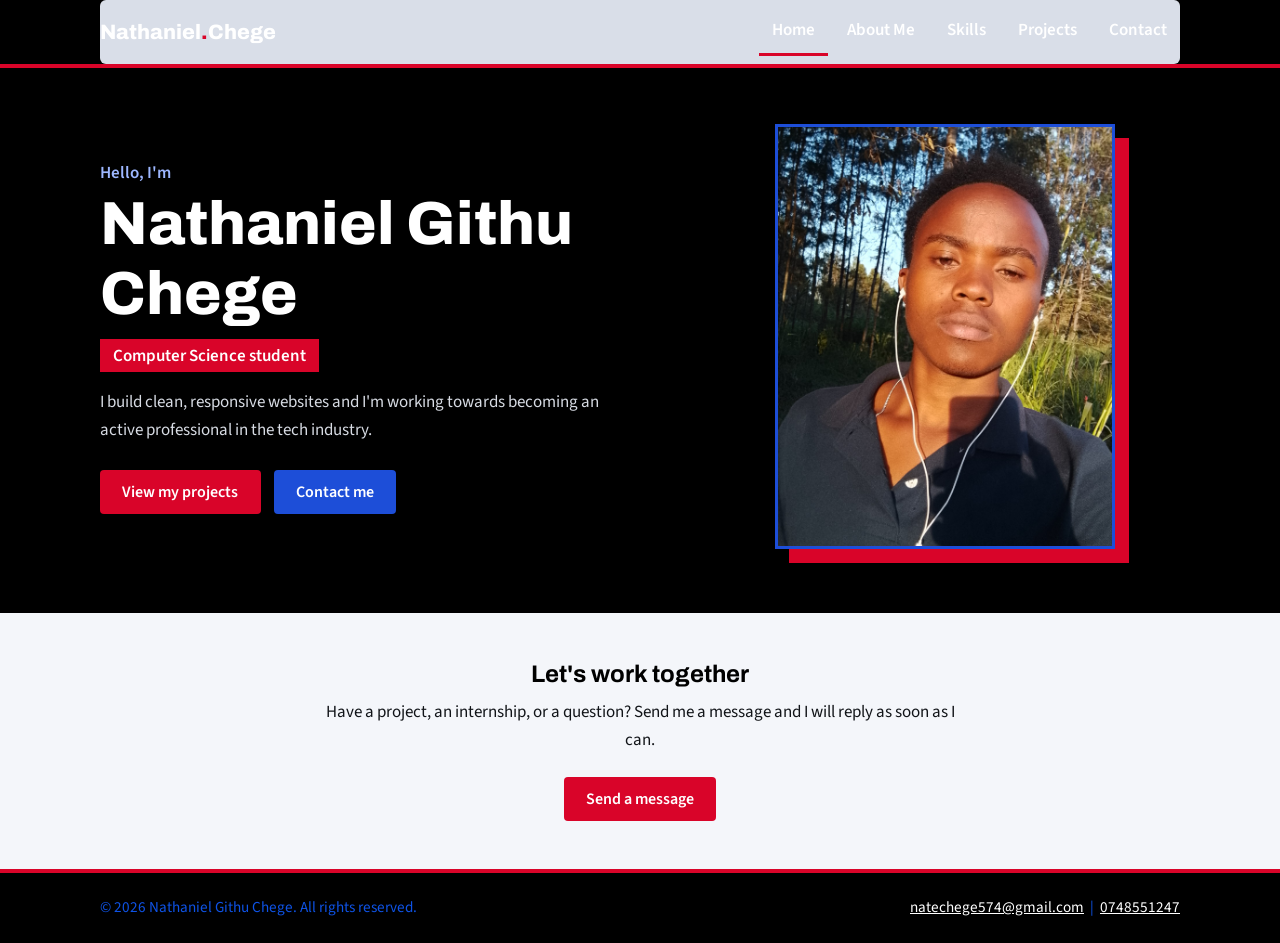
<file: index.html>
<!DOCTYPE html>
<html lang="en">
<head>
<meta charset="UTF-8">
<meta name="viewport" content="width=device-width, initial-scale=1">
<title>Home | Nathaniel Githu Chege</title>
<meta name="description" content="Personal portfolio of Nathaniel Githu Chege, Computer Science student.">
<link rel="preconnect" href="https://fonts.googleapis.com">
<link rel="preconnect" href="https://fonts.gstatic.com" crossorigin>
<link href="https://fonts.googleapis.com/css2?family=Archivo:wght@400;600;800&family=Source+Sans+3:wght@400;600&display=swap" rel="stylesheet">
<link rel="stylesheet" href="style.css">
</head>
<body>
<header class="site-header">
  <div class="wrap bar">
    <a class="brand" href="index.html">Nathaniel<span>.</span>Chege</a>
    <button class="menu-btn" aria-label="Open menu" aria-expanded="false" aria-controls="nav">Menu</button>
    <nav id="nav" aria-label="Main navigation"><ul><li><a href="index.html" class="active" aria-current="page">Home</a></li><li><a href="about.html">About Me</a></li><li><a href="skills.html">Skills</a></li><li><a href="projects.html">Projects</a></li><li><a href="contact.html">Contact</a></li></ul></nav>
  </div>
</header>
<main>
<section class="hero">
  <div class="wrap hero-grid">
    <div class="hero-text">
      <p class="hello">Hello, I'm</p>
      <h1>Nathaniel Githu Chege</h1>
      <p class="role">Computer Science student</p>
      <p class="lead">I build clean, responsive websites and I'm working towards becoming an active professional in the tech industry.</p>
      <div class="actions">
        <a class="btn btn-red" href="projects.html">View my projects</a>
        <a class="btn btn-blue" href="contact.html">Contact me</a>
      </div>
    </div>
    <div class="photo-frame">
      <!-- Add your photo: put it in the images folder and set src, e.g. images/profile.jpg -->
      <img src="images/n8888.png" alt="Portrait of Nathaniel Githu Chege" width="360" height="440">
    </div>
  </div>
</section>
<section class="section">
  <div class="wrap cta">
    <h2>Let's work together</h2>
    <p>Have a project, an internship, or a question? Send me a message and I will reply as soon as I can.</p>
    <a class="btn btn-red" href="contact.html">Send a message</a>
  </div>
</section>
</main>
<footer class="site-footer">
  <div class="wrap foot">
    <p>&copy; 2026 Nathaniel Githu Chege. All rights reserved.</p>
    <p><a href="mailto:natechege574@gmail.com">natechege574@gmail.com</a> &nbsp;|&nbsp; <a href="tel:+254748551247">0748551247</a></p>
  </div>
</footer>
<script src="script.js"></script>
</body>
</html>
</file>
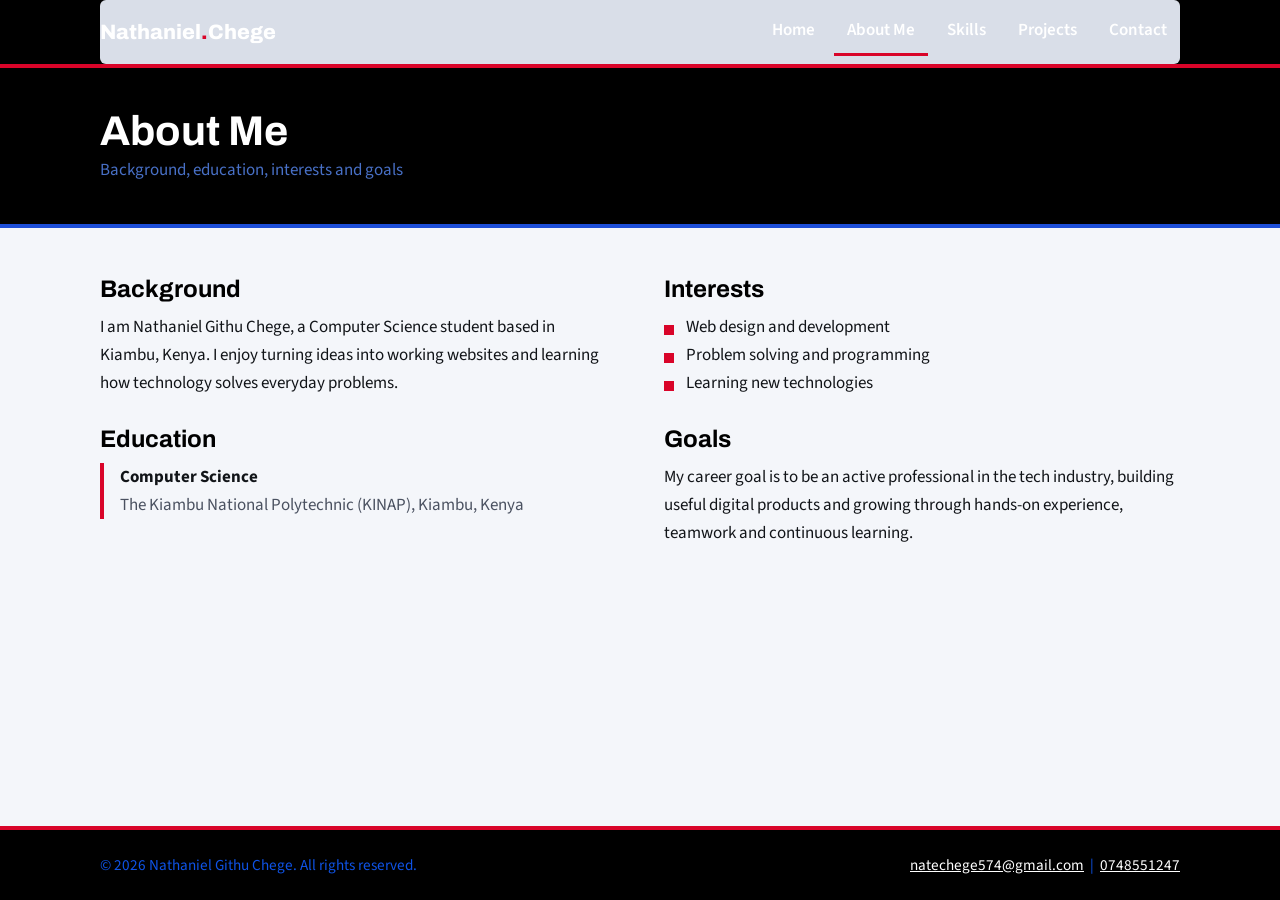
<file: about.html>
<!DOCTYPE html>
<html lang="en">
<head>
<meta charset="UTF-8">
<meta name="viewport" content="width=device-width, initial-scale=1">
<title>About Me | Nathaniel Githu Chege</title>
<meta name="description" content="Personal portfolio of Nathaniel Githu Chege, Computer Science student.">
<link rel="preconnect" href="https://fonts.googleapis.com">
<link rel="preconnect" href="https://fonts.gstatic.com" crossorigin>
<link href="https://fonts.googleapis.com/css2?family=Archivo:wght@400;600;800&family=Source+Sans+3:wght@400;600&display=swap" rel="stylesheet">
<link rel="stylesheet" href="style.css">
</head>
<body>
<header class="site-header">
  <div class="wrap bar">
    <a class="brand" href="index.html">Nathaniel<span>.</span>Chege</a>
    <button class="menu-btn" aria-label="Open menu" aria-expanded="false" aria-controls="nav">Menu</button>
    <nav id="nav" aria-label="Main navigation"><ul><li><a href="index.html">Home</a></li><li><a href="about.html" class="active" aria-current="page">About Me</a></li><li><a href="skills.html">Skills</a></li><li><a href="projects.html">Projects</a></li><li><a href="contact.html">Contact</a></li></ul></nav>
  </div>
</header>
<main>
<section class="page-head"><div class="wrap"><h1>About Me</h1><p>Background, education, interests and goals</p></div></section>
<section class="section"><div class="wrap two-col">
  <div>
    <h2>Background</h2>
    <p>I am Nathaniel Githu Chege, a Computer Science student based in Kiambu, Kenya. I enjoy turning ideas into working websites and learning how technology solves everyday problems.</p>
    <h2>Education</h2>
    <ul class="timeline">
      <li><strong>Computer Science</strong><span>The Kiambu National Polytechnic (KINAP), Kiambu, Kenya</span></li>
    </ul>
  </div>
  <div>
    <h2>Interests</h2>
    <ul class="ticks"><li>Web design and development</li><li>Problem solving and programming</li><li>Learning new technologies</li></ul>
    <h2>Goals</h2>
    <p>My career goal is to be an active professional in the tech industry, building useful digital products and growing through hands-on experience, teamwork and continuous learning.</p>
  </div>
</div></section>
</main>
<footer class="site-footer">
  <div class="wrap foot">
    <p>&copy; 2026 Nathaniel Githu Chege. All rights reserved.</p>
    <p><a href="mailto:natechege574@gmail.com">natechege574@gmail.com</a> &nbsp;|&nbsp; <a href="tel:+254748551247">0748551247</a></p>
  </div>
</footer>
<script src="script.js"></script>
</body>
</html>
</file>
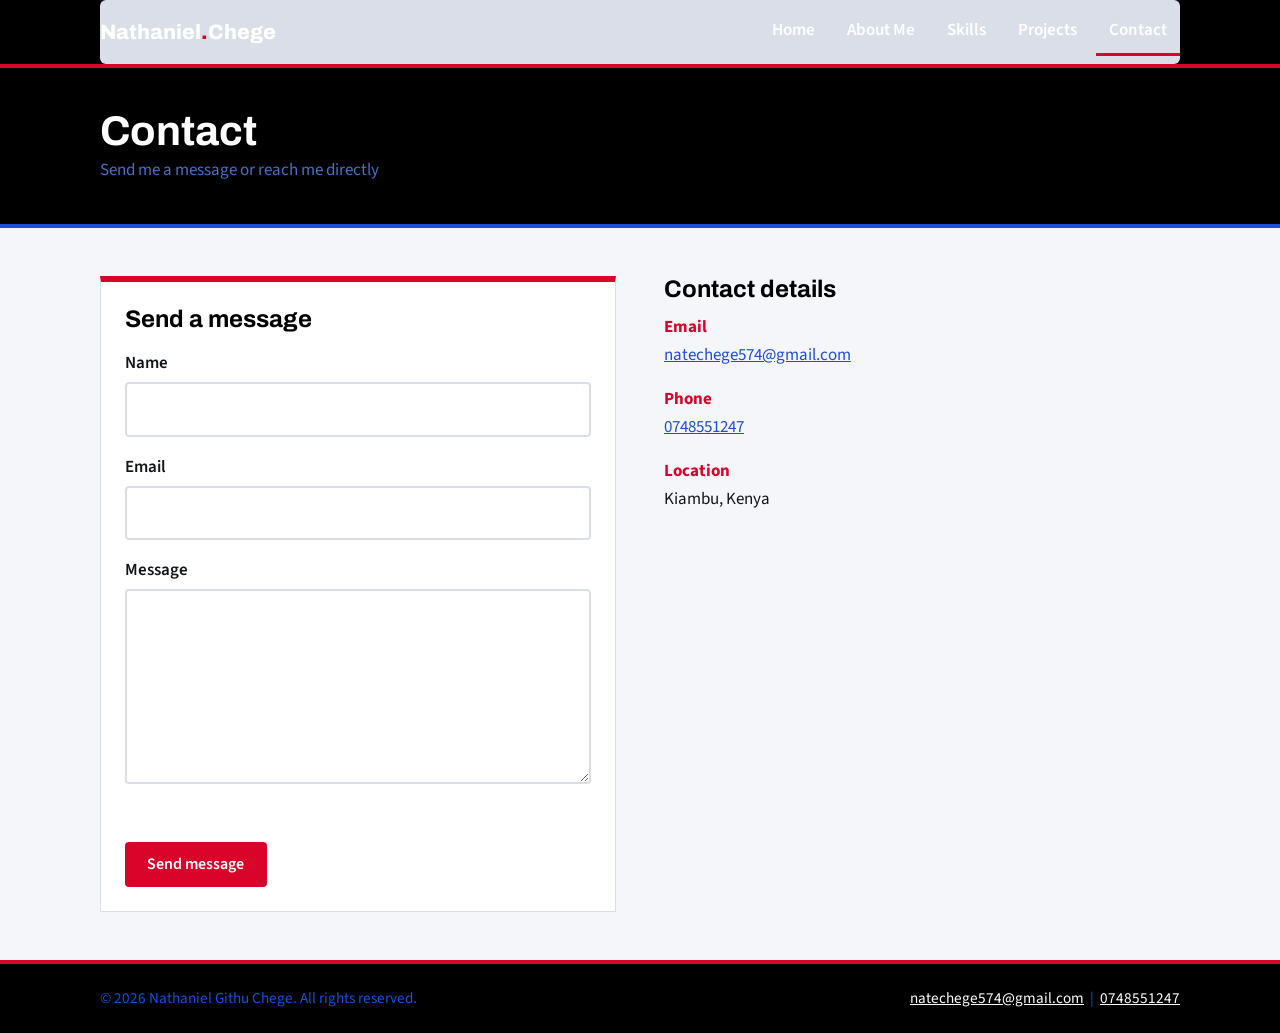
<file: contact.html>
<!DOCTYPE html>
<html lang="en">
<head>
<meta charset="UTF-8">
<meta name="viewport" content="width=device-width, initial-scale=1">
<title>Contact | Nathaniel Githu Chege</title>
<meta name="description" content="Personal portfolio of Nathaniel Githu Chege, Computer Science student.">
<link rel="preconnect" href="https://fonts.googleapis.com">
<link rel="preconnect" href="https://fonts.gstatic.com" crossorigin>
<link href="https://fonts.googleapis.com/css2?family=Archivo:wght@400;600;800&family=Source+Sans+3:wght@400;600&display=swap" rel="stylesheet">
<link rel="stylesheet" href="style.css">
</head>
<body>
<header class="site-header">
  <div class="wrap bar">
    <a class="brand" href="index.html">Nathaniel<span>.</span>Chege</a>
    <button class="menu-btn" aria-label="Open menu" aria-expanded="false" aria-controls="nav">Menu</button>
    <nav id="nav" aria-label="Main navigation"><ul><li><a href="index.html">Home</a></li><li><a href="about.html">About Me</a></li><li><a href="skills.html">Skills</a></li><li><a href="projects.html">Projects</a></li><li><a href="contact.html" class="active" aria-current="page">Contact</a></li></ul></nav>
  </div>
</header>
<main>
<section class="page-head"><div class="wrap"><h1>Contact</h1><p>Send me a message or reach me directly</p></div></section>
<section class="section"><div class="wrap two-col">
  <form id="contact-form" novalidate>
    <h2>Send a message</h2>
    <label for="name">Name</label>
    <input id="name" name="name" type="text" autocomplete="name" required>
    <label for="email">Email</label>
    <input id="email" name="email" type="email" autocomplete="email" required>
    <label for="message">Message</label>
    <textarea id="message" name="message" rows="6" required></textarea>
    <p id="form-note" role="status"></p>
    <button class="btn btn-red" type="submit">Send message</button>
  </form>
  <div>
    <h2>Contact details</h2>
    <ul class="contacts">
      <li><strong>Email</strong><a href="mailto:natechege574@gmail.com">natechege574@gmail.com</a></li>
      <li><strong>Phone</strong><a href="tel:+254748551247">0748551247</a></li>
      <li><strong>Location</strong>Kiambu, Kenya</li>
    </ul>
  </div>
</div></section>
</main>
<footer class="site-footer">
  <div class="wrap foot">
    <p>&copy; 2026 Nathaniel Githu Chege. All rights reserved.</p>
    <p><a href="mailto:natechege574@gmail.com">natechege574@gmail.com</a> &nbsp;|&nbsp; <a href="tel:+254748551247">0748551247</a></p>
  </div>
</footer>
<script src="script.js"></script>
</body>
</html>
</file>
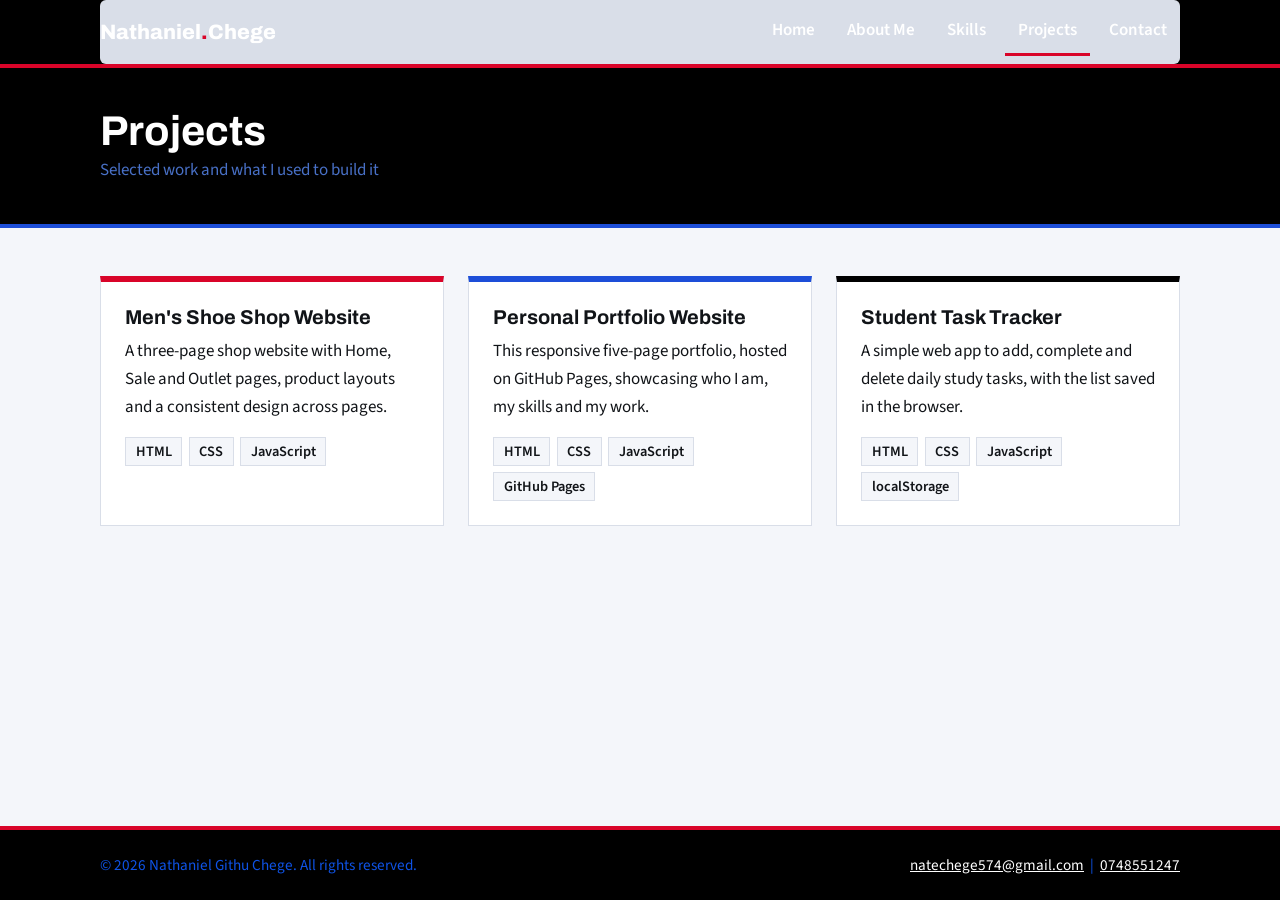
<file: projects.html>
<!DOCTYPE html>
<html lang="en">
<head>
<meta charset="UTF-8">
<meta name="viewport" content="width=device-width, initial-scale=1">
<title>Projects | Nathaniel Githu Chege</title>
<meta name="description" content="Personal portfolio of Nathaniel Githu Chege, Computer Science student.">
<link rel="preconnect" href="https://fonts.googleapis.com">
<link rel="preconnect" href="https://fonts.gstatic.com" crossorigin>
<link href="https://fonts.googleapis.com/css2?family=Archivo:wght@400;600;800&family=Source+Sans+3:wght@400;600&display=swap" rel="stylesheet">
<link rel="stylesheet" href="style.css">
</head>
<body>
<header class="site-header">
  <div class="wrap bar">
    <a class="brand" href="index.html">Nathaniel<span>.</span>Chege</a>
    <button class="menu-btn" aria-label="Open menu" aria-expanded="false" aria-controls="nav">Menu</button>
    <nav id="nav" aria-label="Main navigation"><ul><li><a href="index.html">Home</a></li><li><a href="about.html">About Me</a></li><li><a href="skills.html">Skills</a></li><li><a href="projects.html" class="active" aria-current="page">Projects</a></li><li><a href="contact.html">Contact</a></li></ul></nav>
  </div>
</header>
<main>
<section class="page-head"><div class="wrap"><h1>Projects</h1><p>Selected work and what I used to build it</p></div></section><section class="section"><div class="wrap grid"><article class="card c-red"><h3>Men's Shoe Shop Website</h3><p>A three-page shop website with Home, Sale and Outlet pages, product layouts and a consistent design across pages.</p><ul class="tools"><li>HTML</li><li>CSS</li><li>JavaScript</li></ul></article><article class="card c-blue"><h3>Personal Portfolio Website</h3><p>This responsive five-page portfolio, hosted on GitHub Pages, showcasing who I am, my skills and my work.</p><ul class="tools"><li>HTML</li><li>CSS</li><li>JavaScript</li><li>GitHub Pages</li></ul></article><article class="card c-black"><h3>Student Task Tracker</h3><p>A simple web app to add, complete and delete daily study tasks, with the list saved in the browser.</p><ul class="tools"><li>HTML</li><li>CSS</li><li>JavaScript</li><li>localStorage</li></ul></article></div></section>
</main>
<footer class="site-footer">
  <div class="wrap foot">
    <p>&copy; 2026 Nathaniel Githu Chege. All rights reserved.</p>
    <p><a href="mailto:natechege574@gmail.com">natechege574@gmail.com</a> &nbsp;|&nbsp; <a href="tel:+254748551247">0748551247</a></p>
  </div>
</footer>
<script src="script.js"></script>
</body>
</html>
</file>
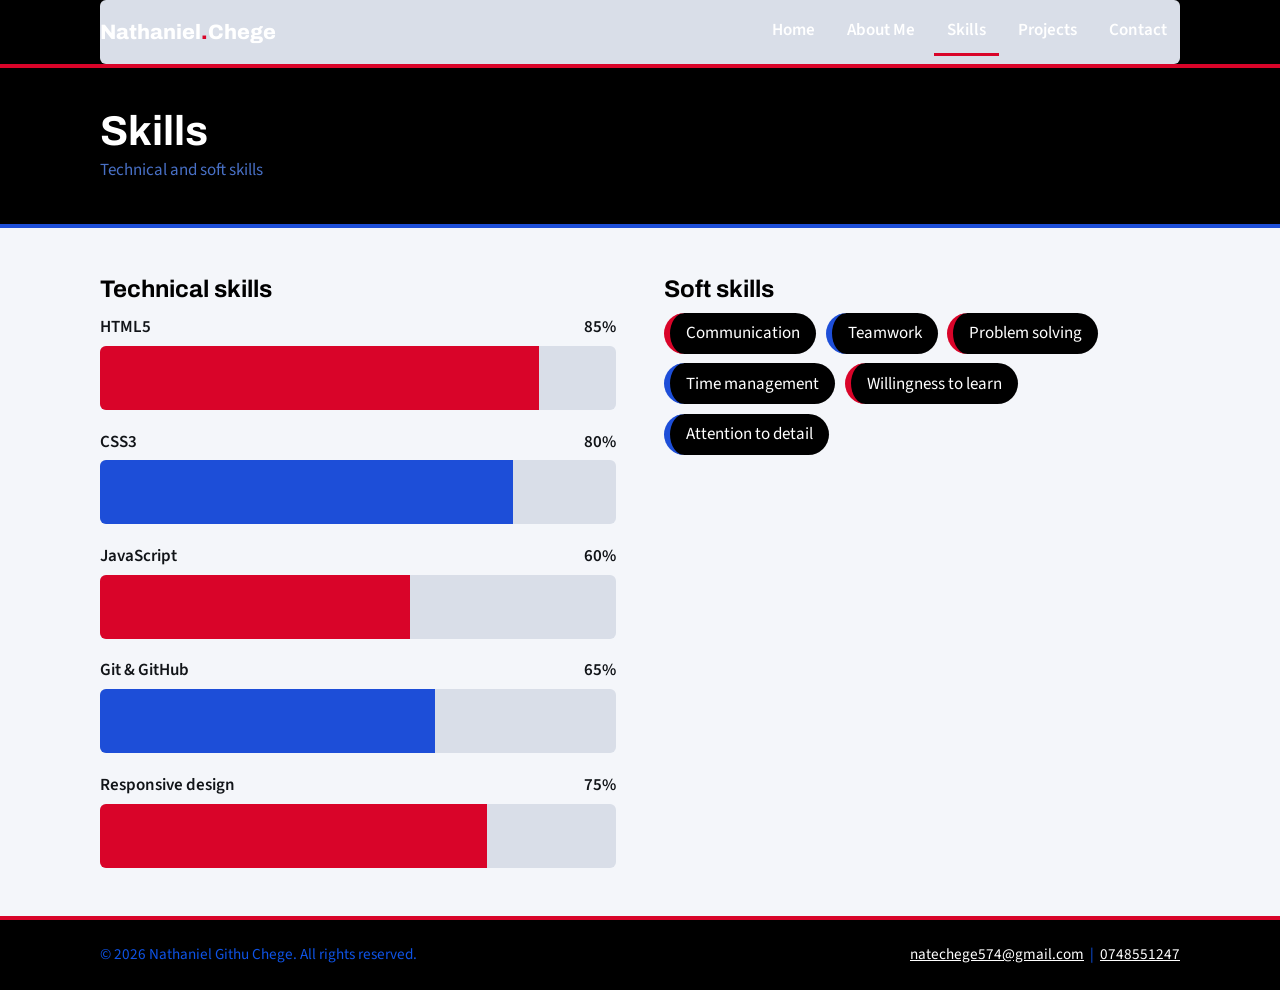
<file: skills.html>
<!DOCTYPE html>
<html lang="en">
<head>
<meta charset="UTF-8">
<meta name="viewport" content="width=device-width, initial-scale=1">
<title>Skills | Nathaniel Githu Chege</title>
<meta name="description" content="Personal portfolio of Nathaniel Githu Chege, Computer Science student.">
<link rel="preconnect" href="https://fonts.googleapis.com">
<link rel="preconnect" href="https://fonts.gstatic.com" crossorigin>
<link href="https://fonts.googleapis.com/css2?family=Archivo:wght@400;600;800&family=Source+Sans+3:wght@400;600&display=swap" rel="stylesheet">
<link rel="stylesheet" href="style.css">
</head>
<body>
<header class="site-header">
  <div class="wrap bar">
    <a class="brand" href="index.html">Nathaniel<span>.</span>Chege</a>
    <button class="menu-btn" aria-label="Open menu" aria-expanded="false" aria-controls="nav">Menu</button>
    <nav id="nav" aria-label="Main navigation"><ul><li><a href="index.html">Home</a></li><li><a href="about.html">About Me</a></li><li><a href="skills.html" class="active" aria-current="page">Skills</a></li><li><a href="projects.html">Projects</a></li><li><a href="contact.html">Contact</a></li></ul></nav>
  </div>
</header>
<main>
<section class="page-head"><div class="wrap"><h1>Skills</h1><p>Technical and soft skills</p></div></section>
<section class="section"><div class="wrap two-col">
  <div><h2>Technical skills</h2><ul class="bars"><li><div class="bar-label"><span>HTML5</span><span>85%</span></div><div class="bar" role="progressbar" aria-label="HTML5" aria-valuenow="85" aria-valuemin="0" aria-valuemax="100"><i style="width:85%"></i></div></li><li><div class="bar-label"><span>CSS3</span><span>80%</span></div><div class="bar" role="progressbar" aria-label="CSS3" aria-valuenow="80" aria-valuemin="0" aria-valuemax="100"><i style="width:80%"></i></div></li><li><div class="bar-label"><span>JavaScript</span><span>60%</span></div><div class="bar" role="progressbar" aria-label="JavaScript" aria-valuenow="60" aria-valuemin="0" aria-valuemax="100"><i style="width:60%"></i></div></li><li><div class="bar-label"><span>Git &amp; GitHub</span><span>65%</span></div><div class="bar" role="progressbar" aria-label="Git &amp; GitHub" aria-valuenow="65" aria-valuemin="0" aria-valuemax="100"><i style="width:65%"></i></div></li><li><div class="bar-label"><span>Responsive design</span><span>75%</span></div><div class="bar" role="progressbar" aria-label="Responsive design" aria-valuenow="75" aria-valuemin="0" aria-valuemax="100"><i style="width:75%"></i></div></li></ul></div>
  <div><h2>Soft skills</h2><ul class="chips"><li>Communication</li><li>Teamwork</li><li>Problem solving</li><li>Time management</li><li>Willingness to learn</li><li>Attention to detail</li></ul></div>
</div></section>
</main>
<footer class="site-footer">
  <div class="wrap foot">
    <p>&copy; 2026 Nathaniel Githu Chege. All rights reserved.</p>
    <p><a href="mailto:natechege574@gmail.com">natechege574@gmail.com</a> &nbsp;|&nbsp; <a href="tel:+254748551247">0748551247</a></p>
  </div>
</footer>
<script src="script.js"></script>
</body>
</html>
</file>
<file: style.css>
:root{--black:#000;--ink:#111418;--red:#d90429;--red-d:#a80320;--blue:#1d4ed8;--blue-d:#1639a3;--bg:#f4f6fa;--white:#fff;--line:#d9dee8;--head:"Archivo",Arial,sans-serif;--body:"Source Sans 3",Arial,sans-serif}
*{box-sizing:border-box;margin:0;padding:0}
html{scroll-behavior:smooth}
body{font-family:var(--body);font-size:1.0625rem;line-height:1.65;color:var(--ink);background:var(--bg);display:flex;flex-direction:column;min-height:100vh}
main{flex:1}
img{max-width:100%;display:block}
a{color:var(--blue)}
a:focus-visible,button:focus-visible,input:focus-visible,textarea:focus-visible{outline:3px solid var(--red);outline-offset:2px}
.wrap{width:min(1080px,92%);margin-inline:auto}
h1,h2,h3{font-family:var(--head);line-height:1.15}
h2{font-size:1.5rem;margin:0 0 .6rem;color:var(--black)}
p+h2,ul+h2{margin-top:1.8rem}

/* header + nav */
.site-header{background:var(--black);border-bottom:4px solid var(--red);position:sticky;top:0;z-index:10}
.bar{display:flex;align-items:center;justify-content:space-between;min-height:64px;flex-wrap:wrap}
.brand{font-family:var(--head);font-weight:800;font-size:1.3rem;color:var(--white);text-decoration:none}
.brand span{color:var(--red)}
nav ul{display:flex;gap:.4rem;list-style:none}
nav a{display:block;padding:.5rem .8rem;color:var(--white);text-decoration:none;font-weight:600;border-bottom:3px solid transparent}
nav a:hover{border-color:var(--blue)}
nav a.active{border-color:var(--red)}
.menu-btn{display:none;background:var(--blue);color:var(--white);border:0;padding:.5rem 1rem;font:600 1rem var(--body);border-radius:4px;cursor:pointer}

/* hero */
.hero{background:var(--black);color:var(--white);padding:3.5rem 0 4rem}
.hero-grid{display:grid;grid-template-columns:1.2fr 1fr;gap:3rem;align-items:center}
.hello{color:#9db7ff;font-weight:600}
.hero h1{font-size:clamp(2.2rem,5vw,3.8rem);font-weight:800;margin:.2rem 0 .6rem}
.role{display:inline-block;background:var(--red);padding:.15rem .8rem;font-weight:600;margin-bottom:1rem}
.lead{max-width:34rem;color:#d7dbe3;margin-bottom:1.6rem}
.actions{display:flex;gap:.8rem;flex-wrap:wrap}
.photo-frame{justify-self:center;width:min(100%,340px);aspect-ratio:4/5;background:#1b1f27;border:3px solid var(--blue);box-shadow:14px 14px 0 var(--red)}
.photo-frame img{width:100%;height:100%;object-fit:cover}

/* buttons */
.btn{display:inline-block;padding:.7rem 1.4rem;font:600 1rem var(--body);border:0;border-radius:4px;color:var(--white);text-decoration:none;cursor:pointer}
.btn-red{background:var(--red)}.btn-red:hover{background:var(--red-d)}
.btn-blue{background:var(--blue)}.btn-blue:hover{background:var(--blue-d)}

/* sections */
.section{padding:3rem 0}
.page-head{background:var(--black);color:var(--white);padding:2.5rem 0;border-bottom:4px solid var(--blue)}
.page-head h1{font-size:clamp(1.8rem,4vw,2.6rem)}
.page-head p{color:#4870c6}
.two-col{display:grid;grid-template-columns:1fr 1fr;gap:3rem}
.cta{text-align:center;max-width:640px}
.cta p{margin:.4rem 0 1.4rem}
.timeline{list-style:none;border-left:4px solid var(--red);padding-left:1rem}
.timeline span{display:block;color:#4a5160}
.ticks{list-style:none}
.ticks li{padding-left:1.4rem;position:relative}
.ticks li::before{content:"";position:absolute;left:0;top:.7em;width:.6rem;height:.6rem;background:var(--red)}

/* skills */
.bars{list-style:none;display:grid;gap:1.1rem}
.bar-label{display:flex;justify-content:space-between;font-weight:600;margin-bottom:.3rem}
.bar{height:12px;background:var(--line);border-radius:6px;overflow:hidden}
.bar i{display:block;height:100%;background:var(--blue)}
.bars li:nth-child(odd) .bar i{background:var(--red)}
.chips{list-style:none;display:flex;flex-wrap:wrap;gap:.6rem}
.chips li{background:var(--black);color:var(--white);padding:.4rem 1rem;border-radius:999px;border-left:6px solid var(--red)}
.chips li:nth-child(even){border-left-color:var(--blue)}

/* projects */
.grid{display:grid;grid-template-columns:repeat(auto-fit,minmax(260px,1fr));gap:1.5rem}
.card{background:var(--white);padding:1.5rem;border:1px solid var(--line);border-top:6px solid var(--black)}
.card.c-red{border-top-color:var(--red)}.card.c-blue{border-top-color:var(--blue)}
.card h3{font-size:1.25rem;margin-bottom:.5rem}
.tools{list-style:none;display:flex;flex-wrap:wrap;gap:.4rem;margin-top:1rem}
.tools li{font-size:.9rem;font-weight:600;background:var(--bg);border:1px solid var(--line);padding:.1rem .6rem}

/* contact */
form{background:var(--white);padding:1.5rem;border:1px solid var(--line);border-top:6px solid var(--red)}
label{display:block;font-weight:600;margin:1rem 0 .3rem}
input,textarea{width:100%;padding:.7rem;font:inherit;border:2px solid var(--line);border-radius:4px;background:var(--white)}
input:focus,textarea:focus{border-color:var(--blue)}
#form-note{min-height:1.5rem;margin:.8rem 0;font-weight:600;color:var(--red)}
#form-note.ok{color:var(--blue)}
.contacts{list-style:none;display:grid;gap:1rem}
.contacts strong{display:block;color:var(--red)}

/* footer */
.site-footer{background:var(--black);color:#0e53e7;border-top:4px solid var(--red);padding:1.4rem 0;font-size:.95rem}
.site-footer a{color:var(--white)}
.foot{display:flex;justify-content:space-between;gap:.5rem 2rem;flex-wrap:wrap}

/* responsive */
@media(max-width:820px){
  .hero-grid,.two-col{grid-template-columns:1fr;gap:2.2rem}
  .photo-frame{box-shadow:10px 10px 0 var(--red)}
  .menu-btn{display:block}
  nav{display:none;width:100%}
  nav.open{display:block;padding-bottom:.6rem}
  nav ul{flex-direction:column;gap:0}
}
@media(prefers-reduced-motion:reduce){html{scroll-behavior:auto}}
</file>
